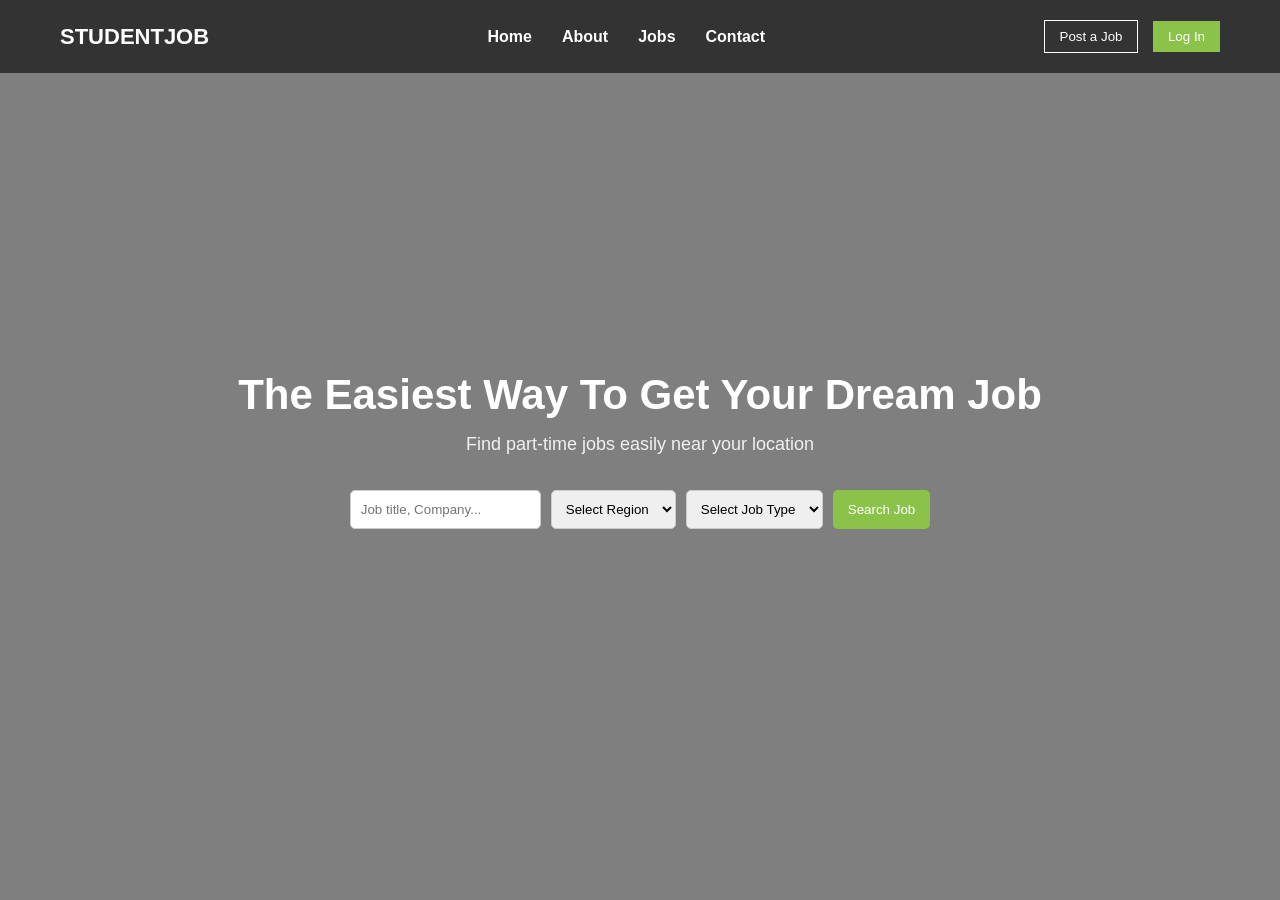
<file: index.html>
<!DOCTYPE html>
<html>
<head>
<title>Student Job Finder</title>
<link rel="stylesheet" href="style.css">
</head>

<body>

<!-- Navbar -->
<div class="navbar">
  <div class="logo">STUDENTJOB</div>

  <div class="nav-links">
    <a href="#">Home</a>
    <a href="#">About</a>
    <a href="#">Jobs</a>
    <a href="#">Contact</a>
  </div>

  <div>
    <button class="post-btn">Post a Job</button>
    <button class="login-btn" onclick="goLogin()">Log In</button>
  </div>
</div>

<!-- Hero Section -->
<div class="hero">

  <h1>The Easiest Way To Get Your Dream Job</h1>
  <p>Find part-time jobs easily near your location</p>

  <div class="search-box">

    <input type="text" id="jobInput" placeholder="Job title, Company...">

    <select id="region">
      <option value="">Select Region</option>
      <option value="Nellore">Nellore</option>
      <option value="Hyderabad">Hyderabad</option>
      <option value="Chennai">Chennai</option>
      <option value="Bangalore">Bangalore</option>
      <option value="Delhi">Delhi</option>
      <option value="Mumbai">Mumbai</option>
      <option value="Pune">Pune</option>
    </select>

    <select id="type">
      <option value="">Select Job Type</option>
      <option value="Part Time">Part Time</option>
      <option value="Full Time">Full Time</option>
    </select>

    <button class="search-btn" onclick="showJobs()">Search Job</button>

  </div>

</div>

<!-- JOB CARDS -->
<div class="jobs-section" id="jobs">

  <div class="job-card">
    <p>$120/hr</p>
    <h3>Senior UI Developer</h3>
    <p>Nike</p>
    <button>View</button>
  </div>

  <div class="job-card">
    <p>$150/hr</p>
    <h3>Senior Backend Engineer</h3>
    <p>Google</p>
    <button>View</button>
  </div>

  <div class="job-card">
    <p>$125/hr</p>
    <h3>Azure Data Engineer</h3>
    <p>Airbnb</p>
    <button>View</button>
  </div>

  <div class="job-card">
    <p>$130/hr</p>
    <h3>Frontend Developer</h3>
    <p>Amazon</p>
    <button>View</button>
  </div>

  <div class="job-card">
    <p>$140/hr</p>
    <h3>Full Stack Developer</h3>
    <p>Microsoft</p>
    <button>View</button>
  </div>

  <div class="job-card">
    <p>$110/hr</p>
    <h3>UI Designer</h3>
    <p>Adobe</p>
    <button>View</button>
  </div>

</div>

<script>
function goLogin(){
  window.location.href = "login.html";
}

function showJobs(){

  let jobsSection = document.getElementById("jobs");
  let cards = document.querySelectorAll(".job-card");

  // show section
  jobsSection.style.display = "grid";

  // show ALL cards
  cards.forEach(card => {
    card.style.display = "block";
  });

  // scroll down
  jobsSection.scrollIntoView({ behavior: "smooth" });
}
</script>

</body>
</html>
</file>
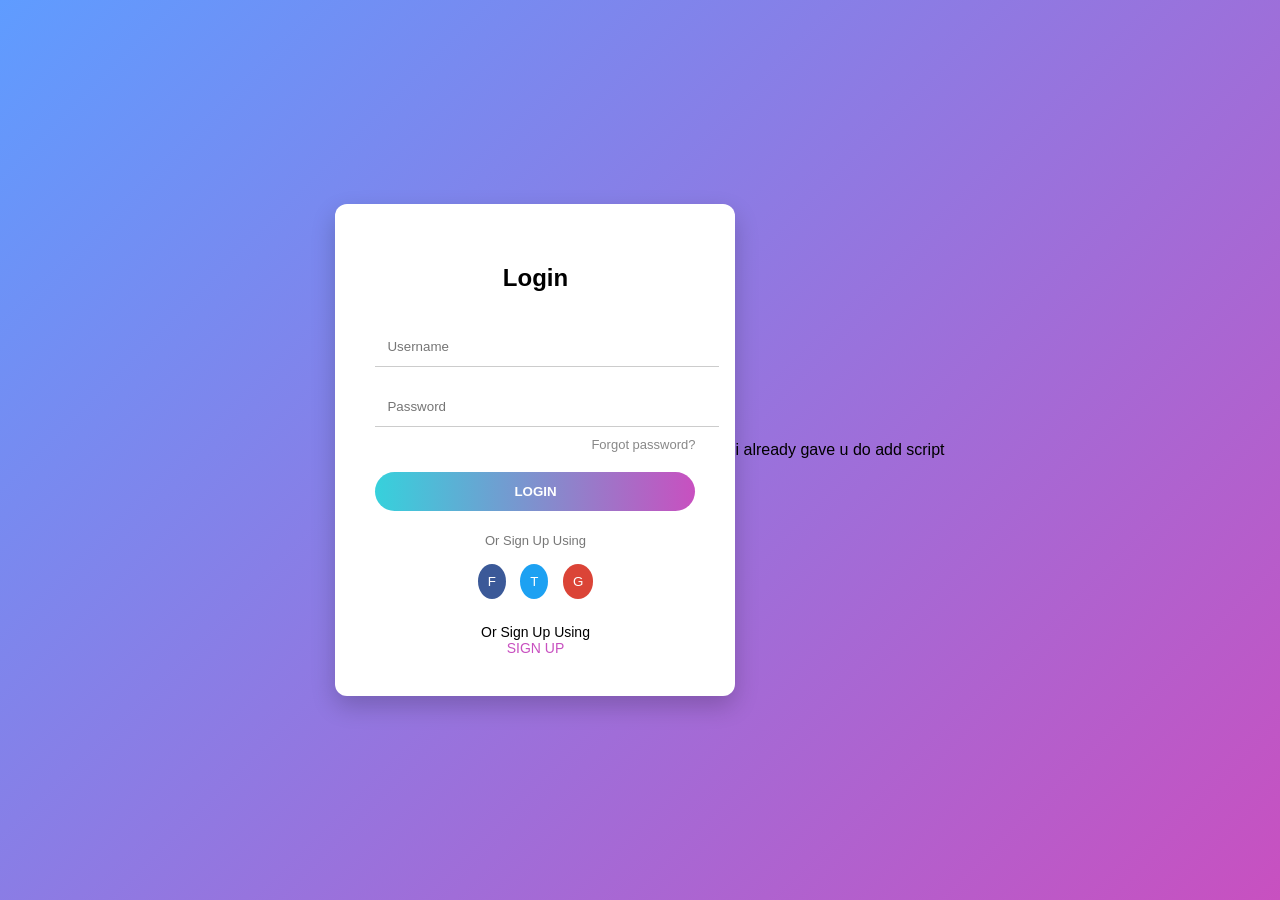
<file: login.html>
<!DOCTYPE html>
<html>
<head>
<title>Login</title>

<style>
body {
  margin: 0;
  font-family: Arial, sans-serif;

  /* Gradient Background */
  background: linear-gradient(135deg, #5f9cff, #c850c0);

  height: 100vh;
  display: flex;
  justify-content: center;
  align-items: center;
}

/* White Box */
.login-box {
  background: white;
  padding: 40px;
  width: 320px;
  border-radius: 12px;
  text-align: center;
  box-shadow: 0px 10px 25px rgba(0,0,0,0.2);
}

h2 {
  margin-bottom: 25px;
}

/* Input */
.input-box {
  width: 100%;
  padding: 12px;
  margin: 10px 0;
  border: none;
  border-bottom: 1px solid #ccc;
  outline: none;
}

/* Forgot */
.forgot {
  text-align: right;
  font-size: 13px;
  margin-bottom: 10px;
}

.forgot a {
  text-decoration: none;
  color: #888;
}

/* Button */
.login-btn {
  width: 100%;
  padding: 12px;
  border: none;
  border-radius: 25px;

  background: linear-gradient(to right, #36d1dc, #c850c0);
  color: white;
  font-weight: bold;
  cursor: pointer;
  margin-top: 10px;
}

/* Social */
.social {
  margin-top: 20px;
}

.social span {
  font-size: 13px;
  color: #777;
}

.icons {
  margin-top: 10px;
}

.icons button {
  border: none;
  margin: 5px;
  padding: 10px;
  border-radius: 50%;
  cursor: pointer;
}

.fb { background: #3b5998; color: white; }
.tw { background: #1da1f2; color: white; }
.gg { background: #db4437; color: white; }

/* Signup */
.signup {
  margin-top: 20px;
  font-size: 14px;
}

.signup a {
  color: #c850c0;
  text-decoration: none;
}
</style>

</head>

<body>

<div class="login-box">

  <h2>Login</h2>

  <input type="text" class="input-box" placeholder="Username">
  <input type="password" class="input-box" placeholder="Password">

  <div class="forgot">
    <a href="#">Forgot password?</a>
  </div>

  <button class="login-btn" onclick="login()">LOGIN</button>

  <div class="social">
    <span>Or Sign Up Using</span>
    <div class="icons">
      <button class="fb">F</button>
      <button class="tw">T</button>
      <button class="gg">G</button>
    </div>
  </div>

  <div class="signup">
    Or Sign Up Using <br>
    <a href="#">SIGN UP</a>
  </div>

</div>

<script>
function login(){
  alert("Login Successful");
  window.location.href = "index.html";
}
</script>

</body>
</html> i already gave u do add script
</file>
<file: style.css>
* {
  margin: 0;
  padding: 0;
  box-sizing: border-box;
  font-family: Arial, sans-serif;
}

/* NAVBAR */
.navbar {
  position: absolute;
  top: 0;
  width: 100%;
  padding: 20px 60px;
  display: flex;
  justify-content: space-between;
  align-items: center;
  background: rgba(0, 0, 0, 0.6);
  z-index: 1000;
}

.logo {
  color: white;
  font-size: 22px;
  font-weight: bold;
}

.nav-links {
  display: flex;
  gap: 30px;
}

.nav-links a {
  color: white;
  text-decoration: none;
  font-weight: 600;
}

/* Buttons */
.post-btn {
  padding: 8px 15px;
  margin-right: 10px;
  border: 1px solid white;
  background: transparent;
  color: white;
  cursor: pointer;
}

.login-btn {
  padding: 8px 15px;
  background: #8bc34a;
  border: none;
  color: white;
  cursor: pointer;
}

/* HERO */
.hero {
  height: 100vh;
  background: url("https://images.unsplash.com/photo-1492724441997-5dc865305da7") no-repeat center center/cover;
  display: flex;
  flex-direction: column;
  justify-content: center;
  align-items: center;
  position: relative;
  text-align: center;
}

/* DARK OVERLAY */
.hero::before {
  content: "";
  position: absolute;
  width: 100%;
  height: 100%;
  background: rgba(0,0,0,0.5);
  top: 0;
  left: 0;
}

.hero * {
  position: relative;
  z-index: 1;
}

/* TEXT */
.hero h1 {
  color: white;
  font-size: 42px;
}

.hero p {
  color: #f1f1f1;
  margin: 15px 0;
  font-size: 18px;
}

/* SEARCH BOX */
.search-box {
  display: flex;
  gap: 10px;
  margin-top: 20px;
}

.search-box input,
.search-box select {
  padding: 10px;
  border: 1px solid #ccc;
  border-radius: 5px;
}

.search-btn {
  background: #8bc34a;
  color: white;
  border: none;
  padding: 10px 15px;
  cursor: pointer;
  border-radius: 5px;
}

/* 🔥 IMPORTANT FIX */
.jobs-section {
  display: none; /* 👈 HIDE INITIALLY */
  padding: 80px 60px;
  grid-template-columns: repeat(3, 1fr);
  gap: 20px;
  background: #f5deb3;
  min-height: 100vh;
}

/* JOB CARD */
.job-card {
  padding: 20px;
  border-radius: 15px;
  background: white;
  box-shadow: 0 8px 20px rgba(0,0,0,0.1);
  transition: 0.3s;
}

.job-card:hover {
  transform: translateY(-10px);
}

/* TEXT */
.job-card h3 {
  margin: 10px 0;
}

.job-card p {
  margin: 5px 0;
}

/* BUTTON */
.job-card button {
  margin-top: 10px;
  padding: 8px 12px;
  border: none;
  background: black;
  color: white;
  border-radius: 20px;
  cursor: pointer;
}

/* COLORS */
.job-card:nth-child(1){ background:#e3f2fd; }
.job-card:nth-child(2){ background:#fce4ec; }
.job-card:nth-child(3){ background:#e8f5e9; }
.job-card:nth-child(4){ background:#fff3e0; }
.job-card:nth-child(5){ background:#ede7f6; }
.job-card:nth-child(6){ background:#f1f8e9; }
</file>
